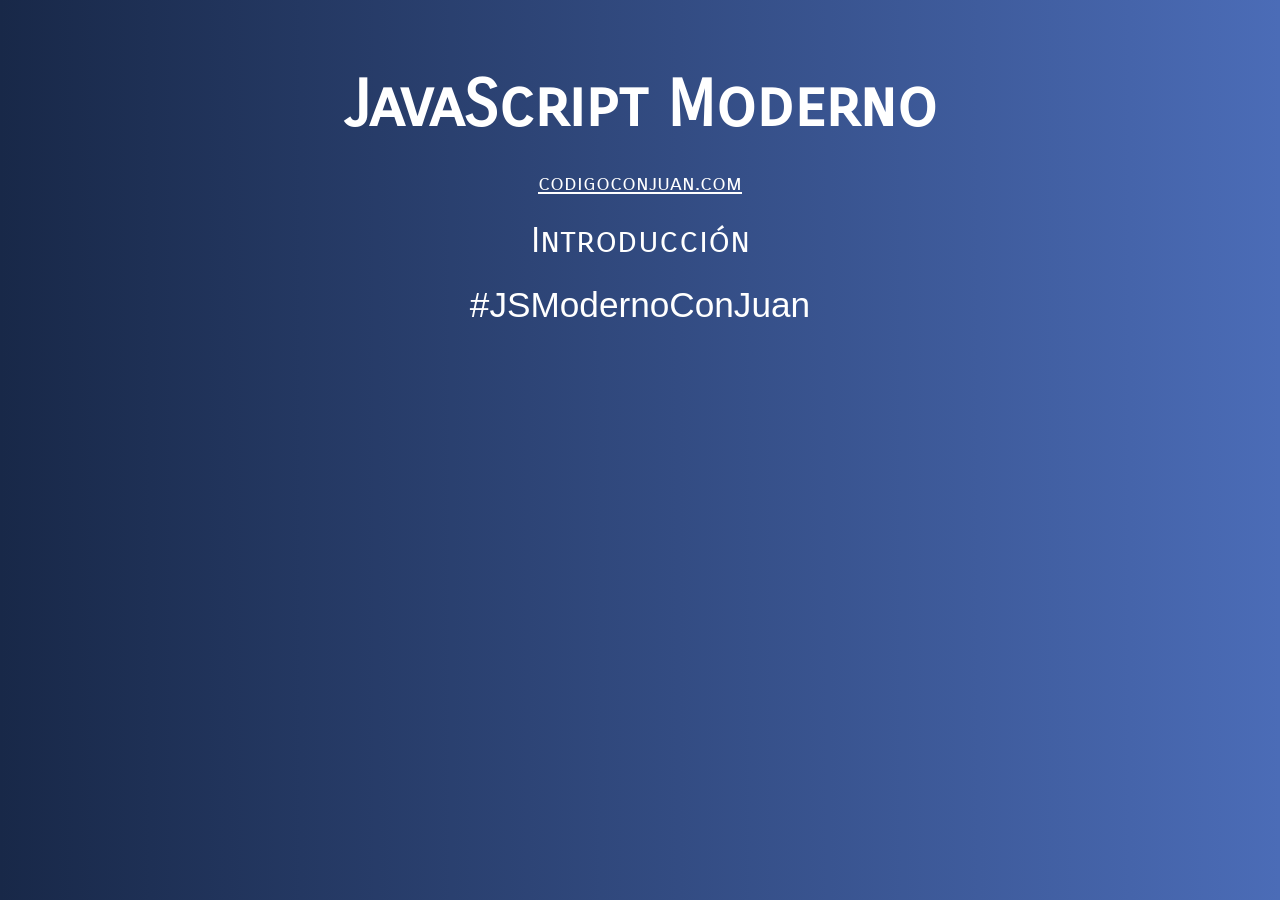
<file: 01-Introduccion/index.html>
<!DOCTYPE html>
<html lang="en">
<head>
    <meta charset="UTF-8">
    <meta name="viewport" content="width=device-width, initial-scale=1.0">
    <title>Document</title>
    <link href="https://fonts.googleapis.com/css2?family=Carrois+Gothic+SC&display=swap" rel="stylesheet"> 
    <link rel="stylesheet" href="../assets/css/style.css">
</head>
<body>
    <div class="contenido">
        <h1>JavaScript Moderno</h1>
        <a href="http://www.codigoconjuan.com" target="_blank">codigoconjuan.com</a>
        <p>Introducción</p>
        <p class="hashtag">#JSModernoConJuan</p>
    </div>
</body>
</html>
</file>
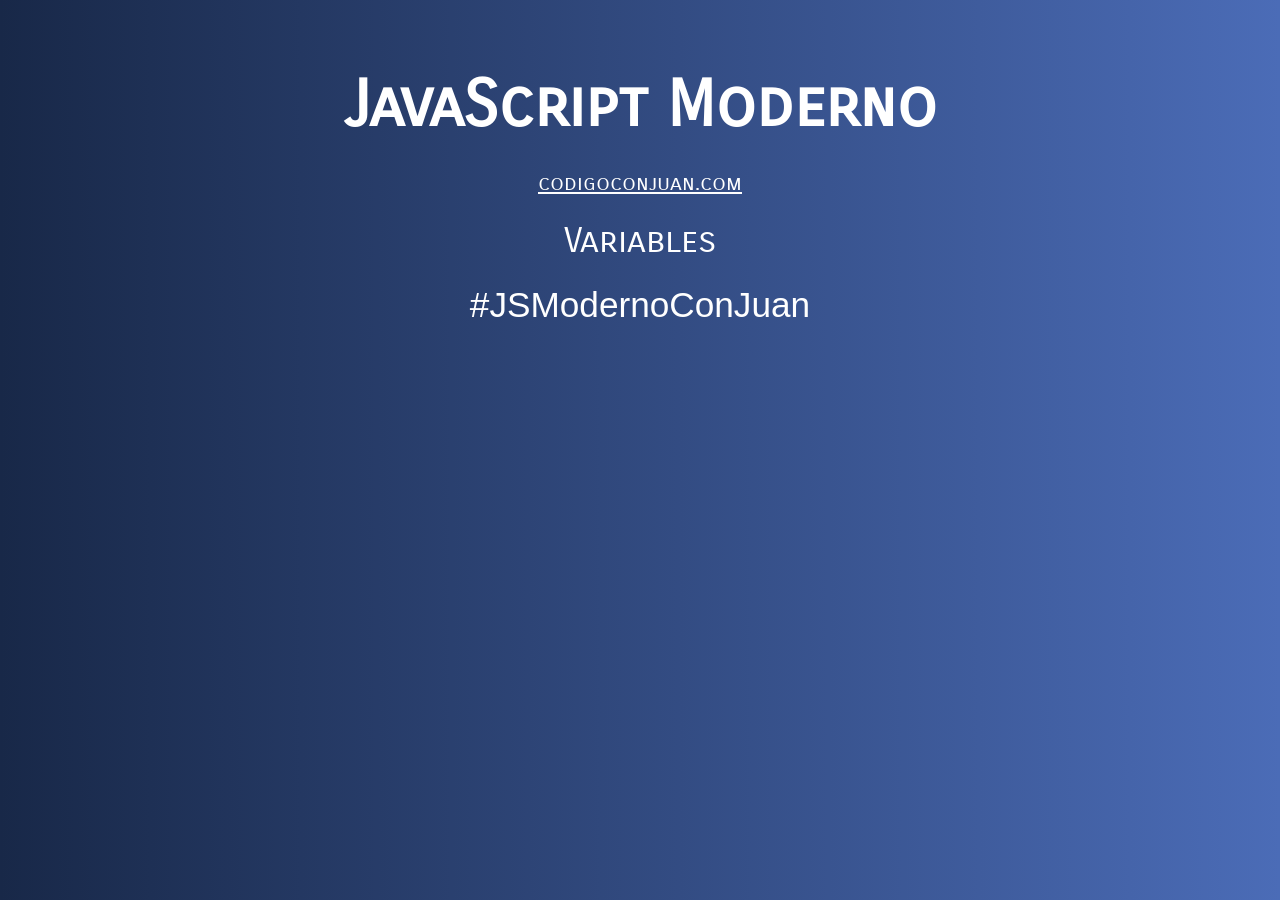
<file: 02-Variables/index.html>
<!DOCTYPE html>
<html lang="en">
<head>
    <meta charset="UTF-8">
    <meta name="viewport" content="width=device-width, initial-scale=1.0">
    <title>Document</title>
    <link href="https://fonts.googleapis.com/css2?family=Carrois+Gothic+SC&display=swap" rel="stylesheet"> 
    <link rel="stylesheet" href="../assets/css/style.css">
</head>
<body>

    <div class="contenido">
        <h1>JavaScript Moderno</h1>
        <a href="http://www.codigoconjuan.com" target="_blank">codigoconjuan.com</a>
        <p>Variables</p>
        <p class="hashtag">#JSModernoConJuan</p>
    </div>

    <!-- <script src="js/01-app.js"></script> -->
    <!-- <script src="js/02-app.js"></script> -->
    <script src="js/03-app.js"></script>
    
</body>
</html>
</file>
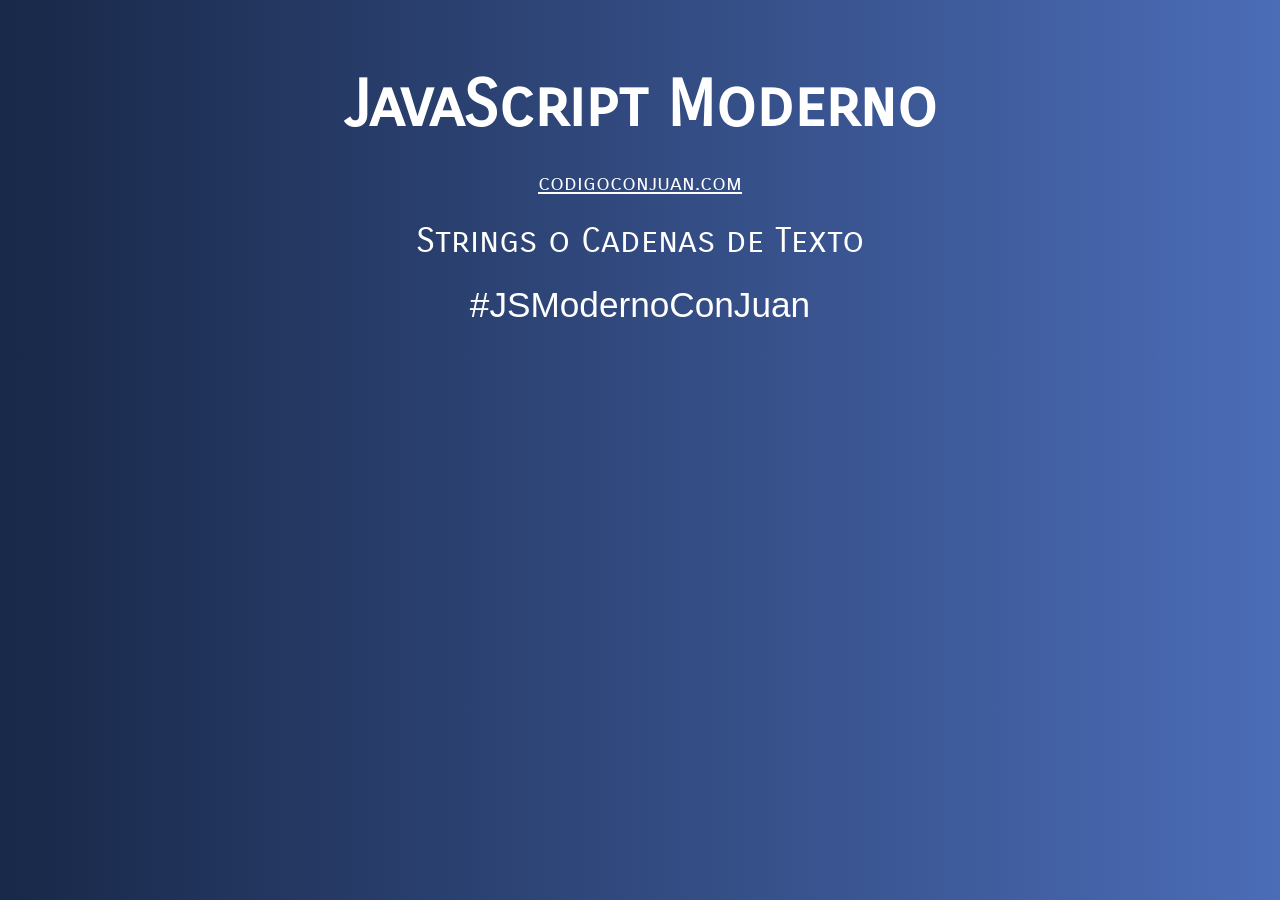
<file: 03-Strings/index.html>
<!DOCTYPE html>
<html lang="en">
<head>
    <meta charset="UTF-8">
    <meta name="viewport" content="width=device-width, initial-scale=1.0">
    <title>Document</title>
    <link href="https://fonts.googleapis.com/css2?family=Carrois+Gothic+SC&display=swap" rel="stylesheet"> 
    <link rel="stylesheet" href="../assets/css/style.css">
</head>
<body>

    <div class="contenido">
        <h1>JavaScript Moderno</h1>
        <a href="http://www.codigoconjuan.com" target="_blank">codigoconjuan.com</a>
        <p>Strings o Cadenas de Texto</p>
        <p class="hashtag">#JSModernoConJuan</p>
    </div>

    <!-- <script src="js/01-app.js"></script> -->
    <!-- <script src="js/02-app.js"></script> -->
    <!-- <script src="js/03-app.js"></script> -->
    <!-- <script src="js/04-app.js"></script> -->
    <!-- <script src="js/05-app.js"></script> -->
    <!-- <script src="js/06-app.js"></script> -->
    <!-- <script src="js/07-app.js"></script> -->
        <!-- ------- REPASAD0------ -->
    
</body>
</html>
</file>
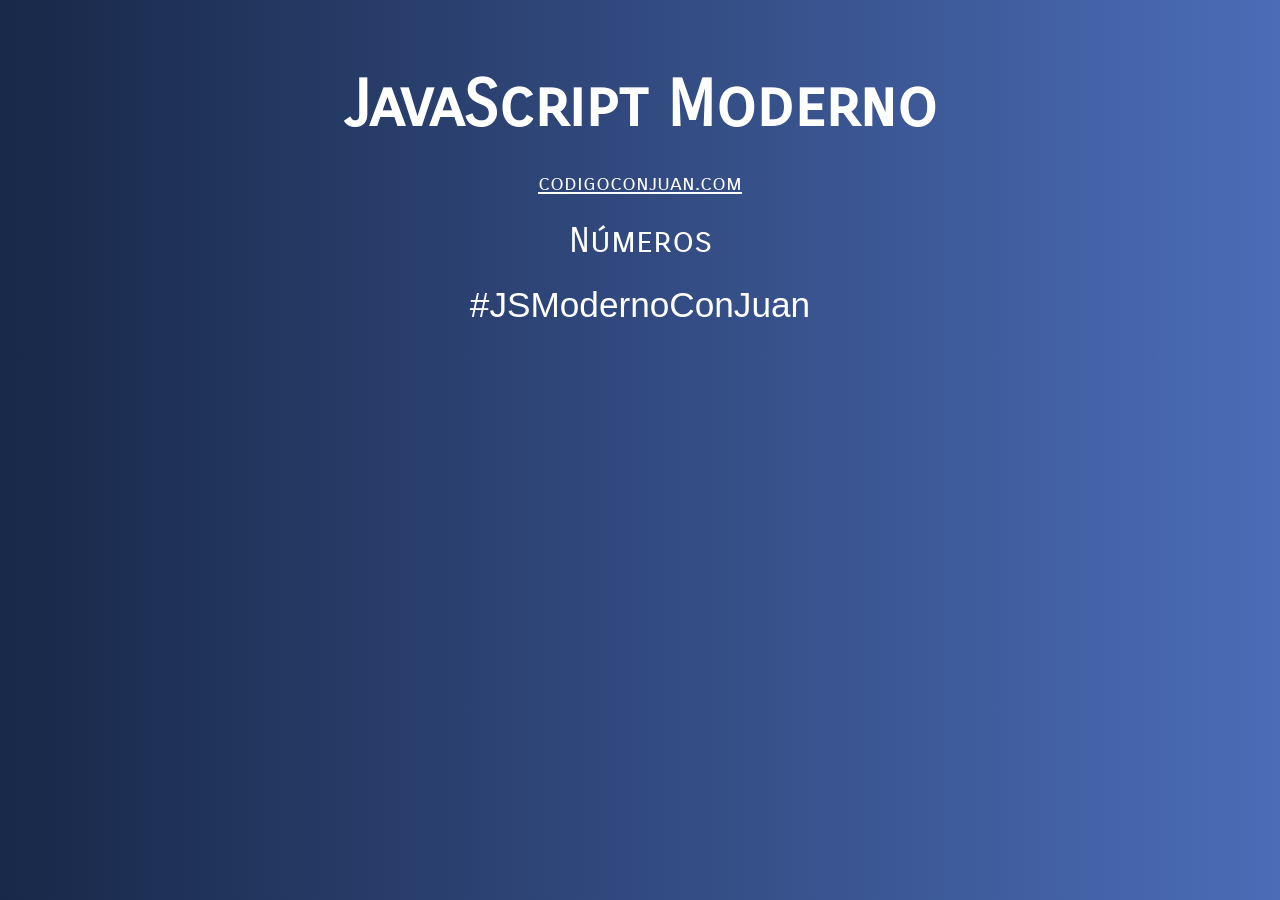
<file: 04-Numeros/index.html>
<!DOCTYPE html>
<html lang="en">
<head>
    <meta charset="UTF-8">
    <meta name="viewport" content="width=device-width, initial-scale=1.0">
    <title>Document</title>
    <link href="https://fonts.googleapis.com/css2?family=Carrois+Gothic+SC&display=swap" rel="stylesheet"> 
    <link rel="stylesheet" href="../assets/css/style.css">
</head>
<body>

    <div class="contenido">
        <h1>JavaScript Moderno</h1>
        <a href="http://www.codigoconjuan.com" target="_blank">codigoconjuan.com</a>
        <p>Números</p>
        <p class="hashtag">#JSModernoConJuan</p>
    </div>

    <!-- <script src="js/01-app.js"></script>  -->
    <!-- <script src="js/02-app.js"></script> -->
    <!-- <script src="js/03-app.js"></script> -->
    <!-- <script src="js/04-app.js"></script> -->
    <!-- <script src="js/05-app.js"></script>  -->
    <!-- <script src="js/06-app.js"></script> -->
         <!-- ------- REPASAD0---------- -->
    
</body>
</html>
</file>
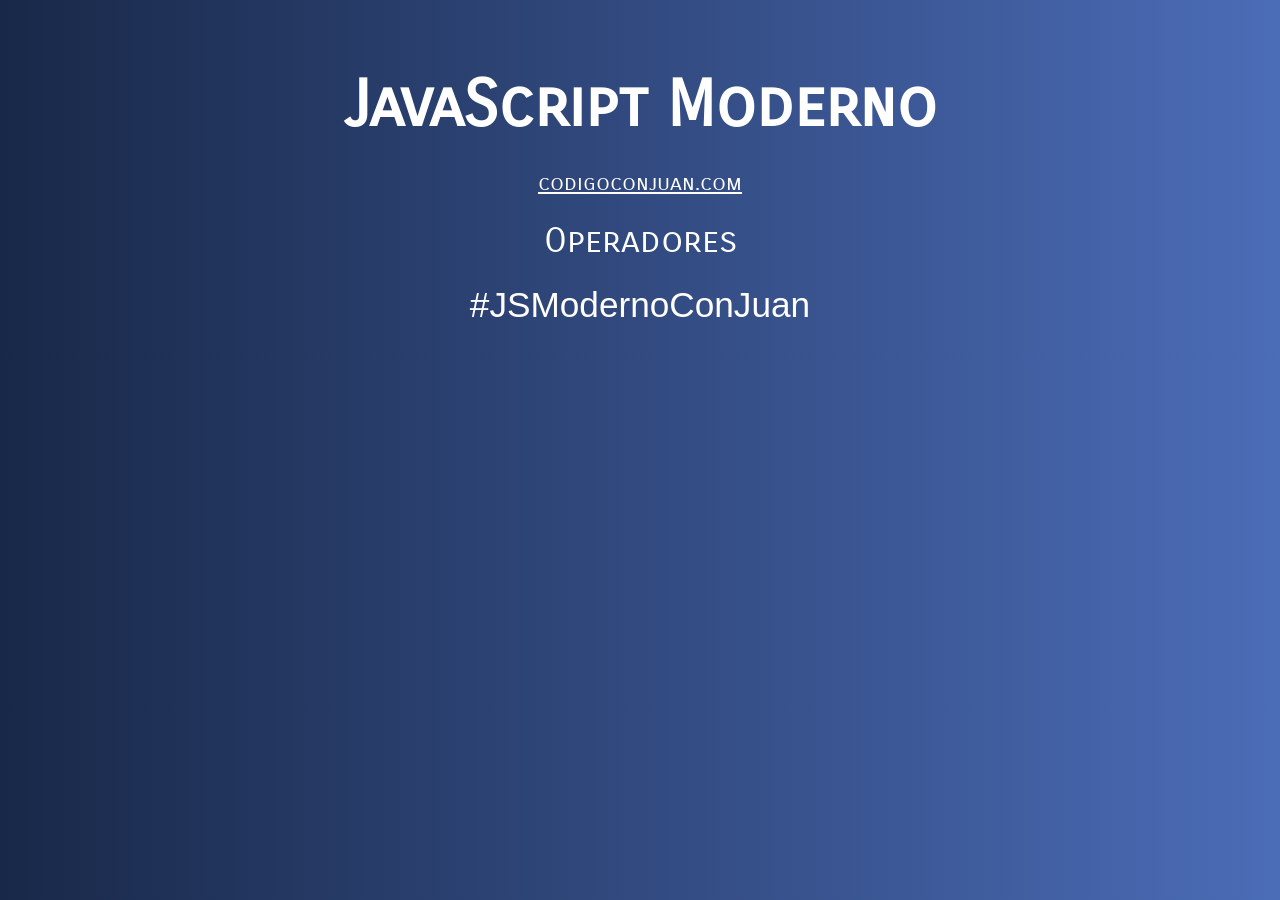
<file: 05-Operadores/index.html>
<!DOCTYPE html>
<html lang="en">
<head>
    <meta charset="UTF-8">
    <meta name="viewport" content="width=device-width, initial-scale=1.0">
    <title>Document</title>
    <link href="https://fonts.googleapis.com/css2?family=Carrois+Gothic+SC&display=swap" rel="stylesheet"> 
    <link rel="stylesheet" href="../assets/css/style.css">
</head>
<body>

    <div class="contenido">
        <h1>JavaScript Moderno</h1>
        <a href="http://www.codigoconjuan.com" target="_blank">codigoconjuan.com</a>
        <p>Operadores</p>
        <p class="hashtag">#JSModernoConJuan</p>
    </div>

    <!-- <script src="js/01-app.js"></script>  -->
    <!-- <script src="js/02-app.js"></script> -->
    <!-- <script src="js/03-app.js"></script> -->
                 <!-- TODO REPASADO -->
    
</body>
</html>
</file>
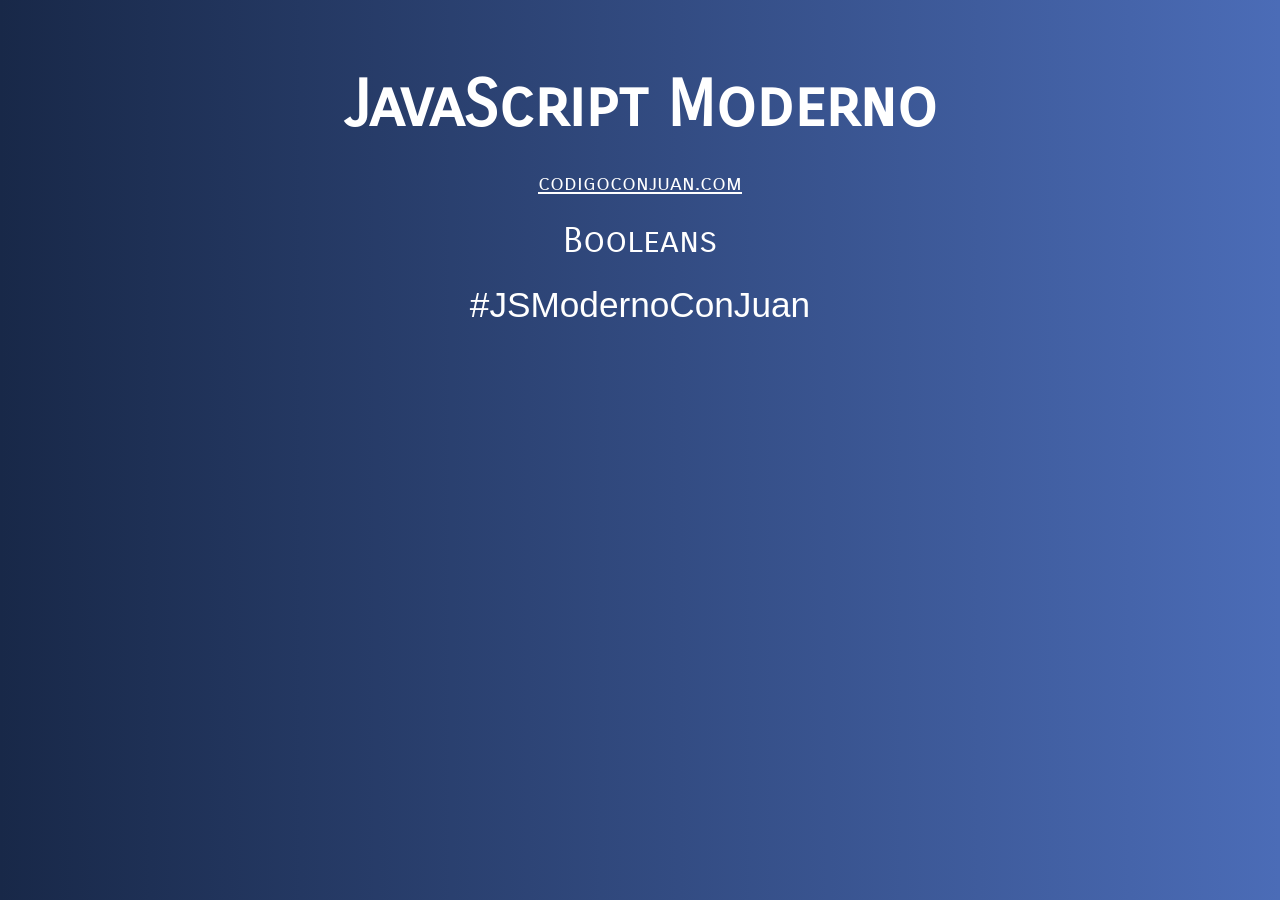
<file: 06-Booleans/index.html>
<!DOCTYPE html>
<html lang="en">
<head>
    <meta charset="UTF-8">
    <meta name="viewport" content="width=device-width, initial-scale=1.0">
    <title>Document</title>
    <link href="https://fonts.googleapis.com/css2?family=Carrois+Gothic+SC&display=swap" rel="stylesheet"> 
    <link rel="stylesheet" href="../assets/css/style.css">
</head>
<body>

    <div class="contenido">
        <h1>JavaScript Moderno</h1>
        <a href="http://www.codigoconjuan.com" target="_blank">codigoconjuan.com</a>
        <p>Booleans</p>
        <p class="hashtag">#JSModernoConJuan</p>
    </div>

    <!-- <script src="js/01-app.js"></script>  -->
    <!-- <script src="js/02-app.js"></script> -->
    <!-- <script src="js/03-app.js"></script> -->
                <!-- TODO REPASADO -->
</body>
</html>
</file>
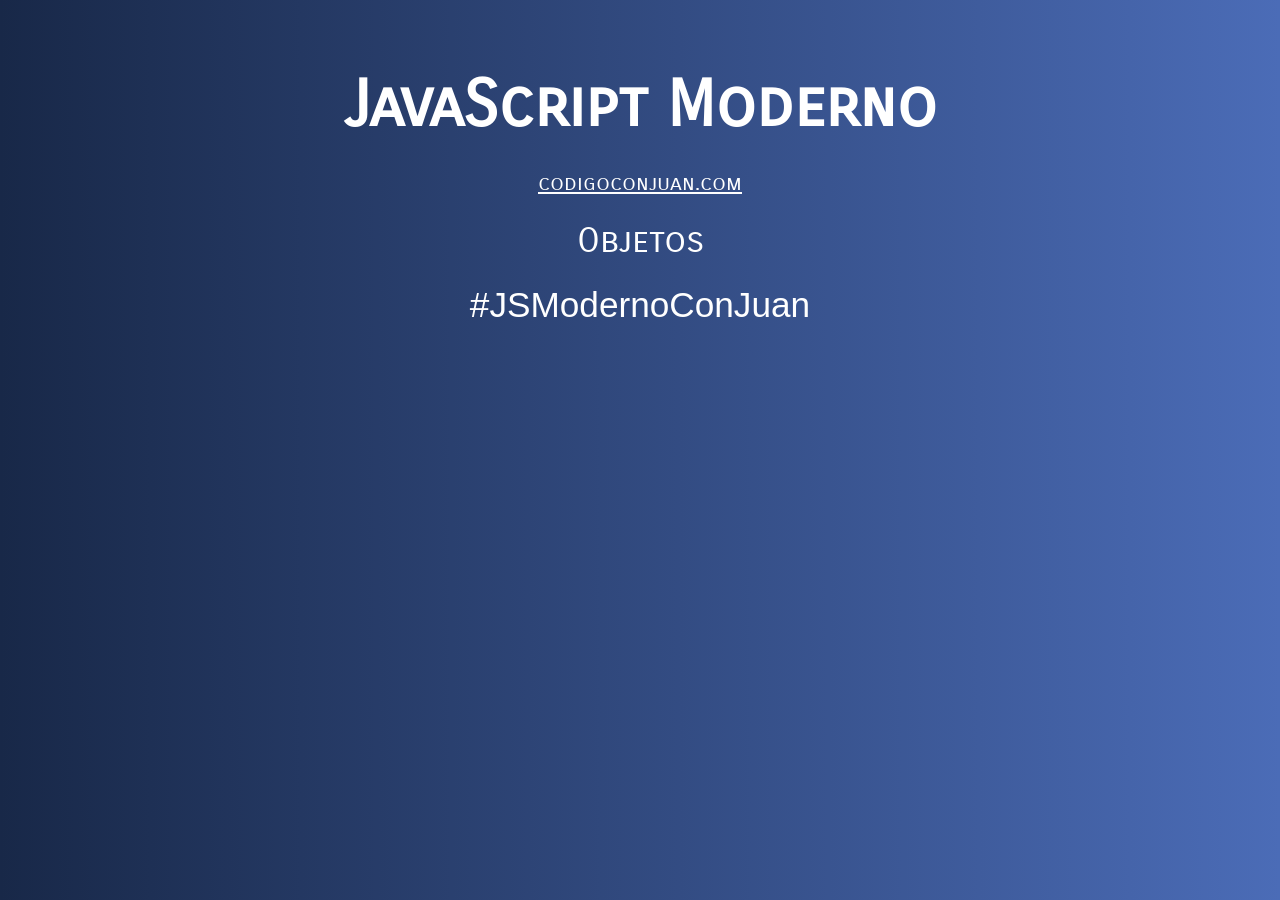
<file: 07-Objetos/index.html>
<!DOCTYPE html>
<html lang="en">

<head>
    <meta charset="UTF-8">
    <meta name="viewport" content="width=device-width, initial-scale=1.0">
    <title>Document</title>
    <link href="https://fonts.googleapis.com/css2?family=Carrois+Gothic+SC&display=swap" rel="stylesheet">
    <link rel="stylesheet" href="../assets/css/style.css">
</head>

<body>

    <div class="contenido">
        <h1>JavaScript Moderno</h1>
        <a href="http://www.codigoconjuan.com" target="_blank">codigoconjuan.com</a>
        <p>Objetos</p>
        <p class="hashtag">#JSModernoConJuan</p>
    </div>

    <!-- <script src="js/01-app.js"></script> -->
    <!-- <script src="js/02-app.js"></script> -->
    <!-- <script src="js/03-app.js"></script> -->
    <!-- <script src="js/04-app.js"></script> -->
    <!-- <script src="js/05-app.js"></script> -->
    <!-- <script src="js/06-app.js"></script> -->
    <!-- <script src="js/07-app.js"></script> -->
    <!-- <script src="js/08-app.js"></script> -->
    <!-- <script src="js/09-app.js"></script> -->
    <!-- <script src="js/10-app.js"></script> -->
    <!-- <script src="js/11-app.js"></script> -->
    <!-- <script src="js/12-app.js"></script> -->
    <!-- <script src="js/13-app.js"></script> -->
           <!---------REPASAD0-------->
</body>

</html>
</file>
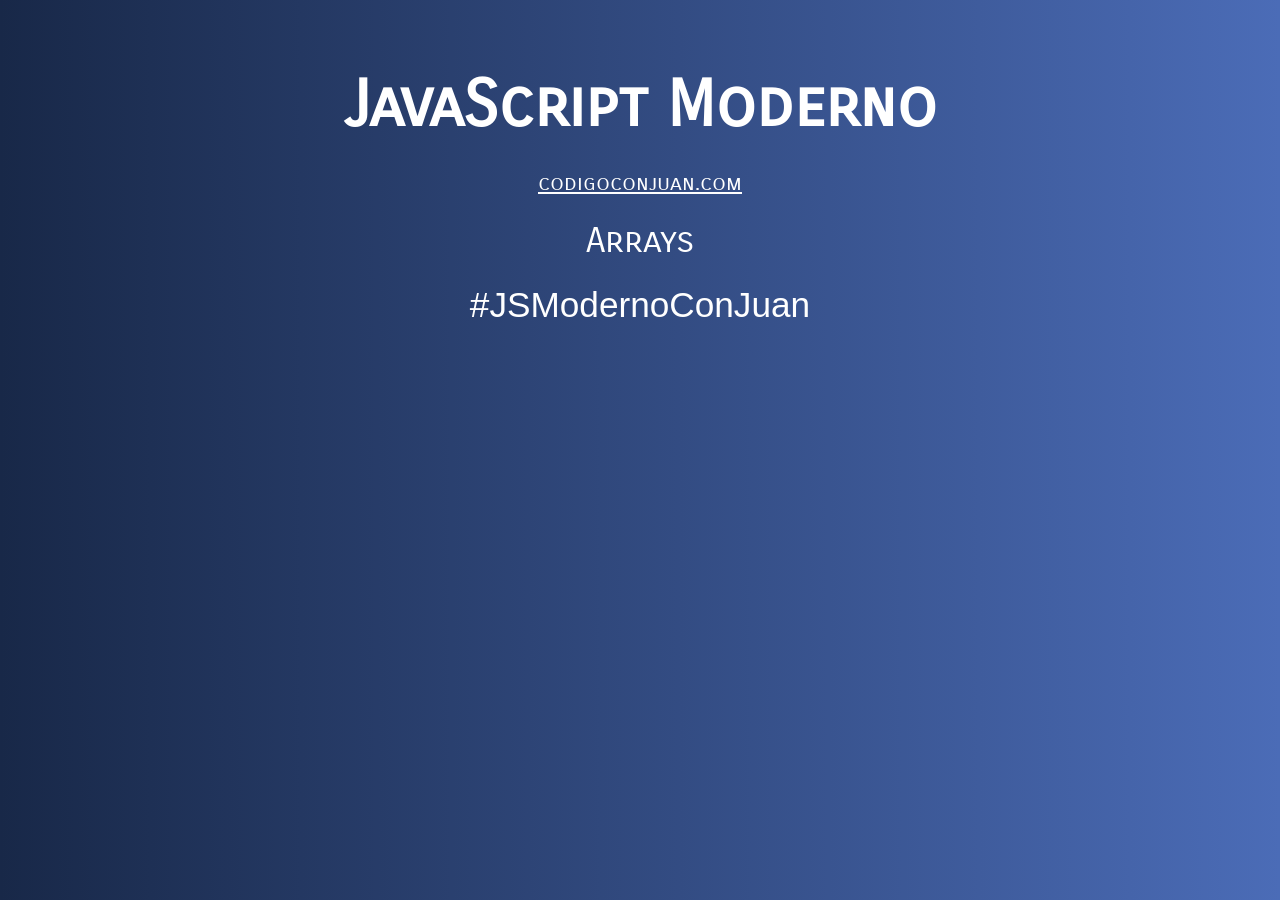
<file: 08-Arrays/index.html>
<!DOCTYPE html>
<html lang="en">
<head>
    <meta charset="UTF-8">
    <meta name="viewport" content="width=device-width, initial-scale=1.0">
    <title>Document</title>
    <link href="https://fonts.googleapis.com/css2?family=Carrois+Gothic+SC&display=swap" rel="stylesheet"> 
    <link rel="stylesheet" href="../assets/css/style.css">
</head>
<body>

    <div class="contenido">
        <h1>JavaScript Moderno</h1>
        <a href="http://www.codigoconjuan.com" target="_blank">codigoconjuan.com</a>
        <p>Arrays</p>
        <p class="hashtag">#JSModernoConJuan</p>
    </div>

    <!-- <script src="js/01-app.js"></script>  -->
    <!-- <script src="js/02-app.js"></script> -->
    <!-- <script src="js/03-app.js"></script> -->
    <!-- <script src="js/04-app.js"></script> -->
    <!-- <script src="js/05-app.js"></script>  -->
    <!-- <script src="js/06-app.js"></script> -->
    <!-- <script src="js/07-app.js"></script> -->
    <!-- <script src="js/08-app.js"></script> -->
    <!-- <script src="js/09-app.js"></script> -->
    <!-- <script src="js/10-app.js"></script> -->
           <!---------REPASAD0-------->
    
</body>
</html>
</file>
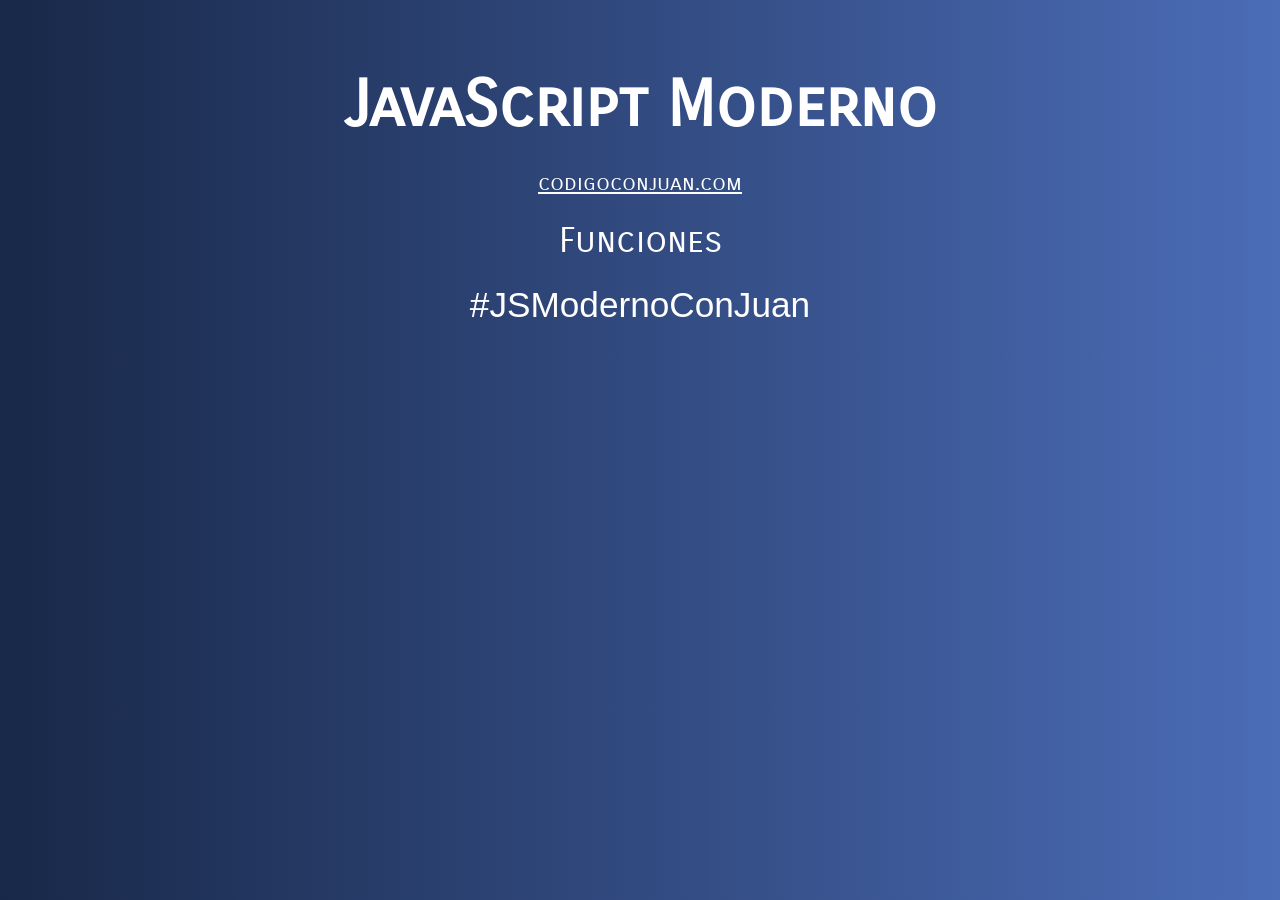
<file: 09-Funciones/index.html>
<!DOCTYPE html>
<html lang="en">
<head>
    <meta charset="UTF-8">
    <meta name="viewport" content="width=device-width, initial-scale=1.0">
    <title>Document</title>
    <link href="https://fonts.googleapis.com/css2?family=Carrois+Gothic+SC&display=swap" rel="stylesheet"> 
    <link rel="stylesheet" href="../assets/css/style.css">
</head>
<body>

    <div class="contenido">
        <h1>JavaScript Moderno</h1>
        <a href="http://www.codigoconjuan.com" target="_blank">codigoconjuan.com</a>
        <p>Funciones</p>
        <p class="hashtag">#JSModernoConJuan</p>
    </div>

    <!-- <script src="js/01-app.js"></script> -->
    <!-- <script src="js/02-app.js"></script> -->
    <!-- <script src="js/03-app.js"></script> -->
    <!-- <script src="js/04-app.js"></script> -->
    <!-- <script src="js/05-app.js"></script>  -->
    <!-- <script src="js/06-app.js"></script> -->
    <!-- <script src="js/07-app.js"></script> -->
    <!-- <script src="js/08-app.js"></script> -->
    <!-- <script src="js/09-app.js"></script> -->
    <!-- <script src="js/10-app.js"></script> -->
    <!-- <script src="js/11-app.js"></script> -->
    <!-- <script src="js/12-app.js"></script> -->
    <!-- <script src="js/13-app.js"></script> -->
                <!-- Todo REPASADO -->

</body>
</html>
</file>
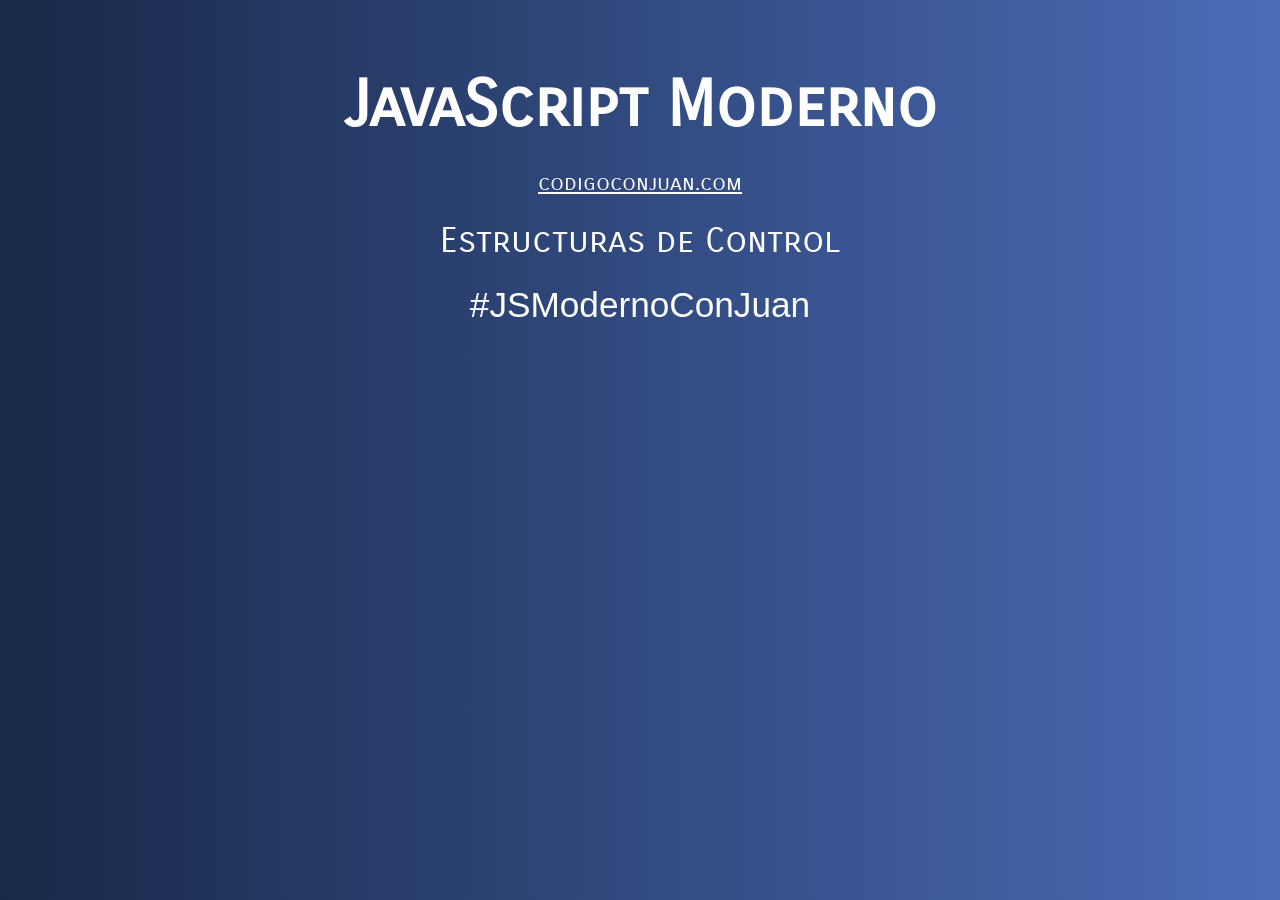
<file: 10-Estructuras/index.html>
<!DOCTYPE html>
<html lang="en">
<head>
    <meta charset="UTF-8">
    <meta name="viewport" content="width=device-width, initial-scale=1.0">
    <title>Document</title>
    <link href="https://fonts.googleapis.com/css2?family=Carrois+Gothic+SC&display=swap" rel="stylesheet"> 
    <link rel="stylesheet" href="../assets/css/style.css">
</head>
<body>

    <div class="contenido">
        <h1>JavaScript Moderno</h1>
        <a href="http://www.codigoconjuan.com" target="_blank">codigoconjuan.com</a>
        <p>Estructuras de Control</p>
        <p class="hashtag">#JSModernoConJuan</p>
    </div>

    <!-- <script src="js/01-app.js"></script>  -->
    <!-- <script src="js/02-app.js"></script>
    <script src="js/03-app.js"></script> -->
    <!-- <script src="js/04-app.js"></script> -->
    <!-- <script src="js/05-app.js"></script>  -->
    <!-- <script src="js/06-app.js"></script> -->
    <!-- <script src="js/07-app.js"></script>
    <script src="js/08-app.js"></script> -->
    <script src="js/09-app.js"></script>
    
</body>
</html>
</file>
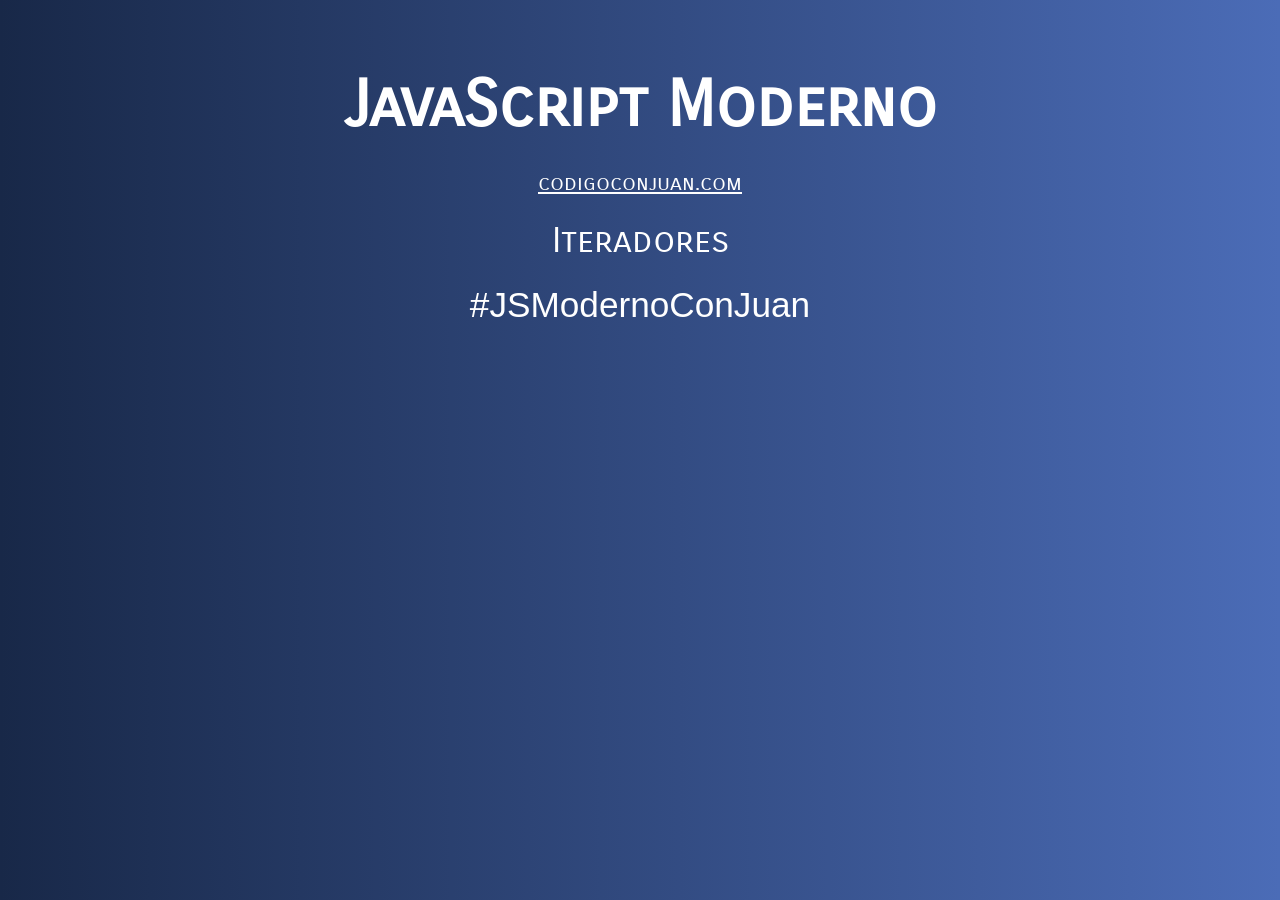
<file: 11-Iteradores/index.html>
<!DOCTYPE html>
<html lang="en">
<head>
    <meta charset="UTF-8">
    <meta name="viewport" content="width=device-width, initial-scale=1.0">
    <title>Document</title>
    <link href="https://fonts.googleapis.com/css2?family=Carrois+Gothic+SC&display=swap" rel="stylesheet"> 
    <link rel="stylesheet" href="../assets/css/style.css">
</head>
<body>

    <div class="contenido">
        <h1>JavaScript Moderno</h1>
        <a href="http://www.codigoconjuan.com" target="_blank">codigoconjuan.com</a>
        <p>Iteradores</p>
        <p class="hashtag">#JSModernoConJuan</p>
    </div>

    <!-- <script src="js/01-app.js"></script>  -->
    <!-- <script src="js/02-app.js"></script> -->
    <!-- <script src="js/03-app.js"></script> -->
    <!-- <script src="js/04-app.js"></script> -->
    <!-- <script src="js/05-app.js"></script>  -->
    <!-- <script src="js/06-app.js"></script> -->
    <!-- <script src="js/07-app.js"></script> -->
    <script src="js/08-app.js"></script>
    
</body>
</html>
</file>
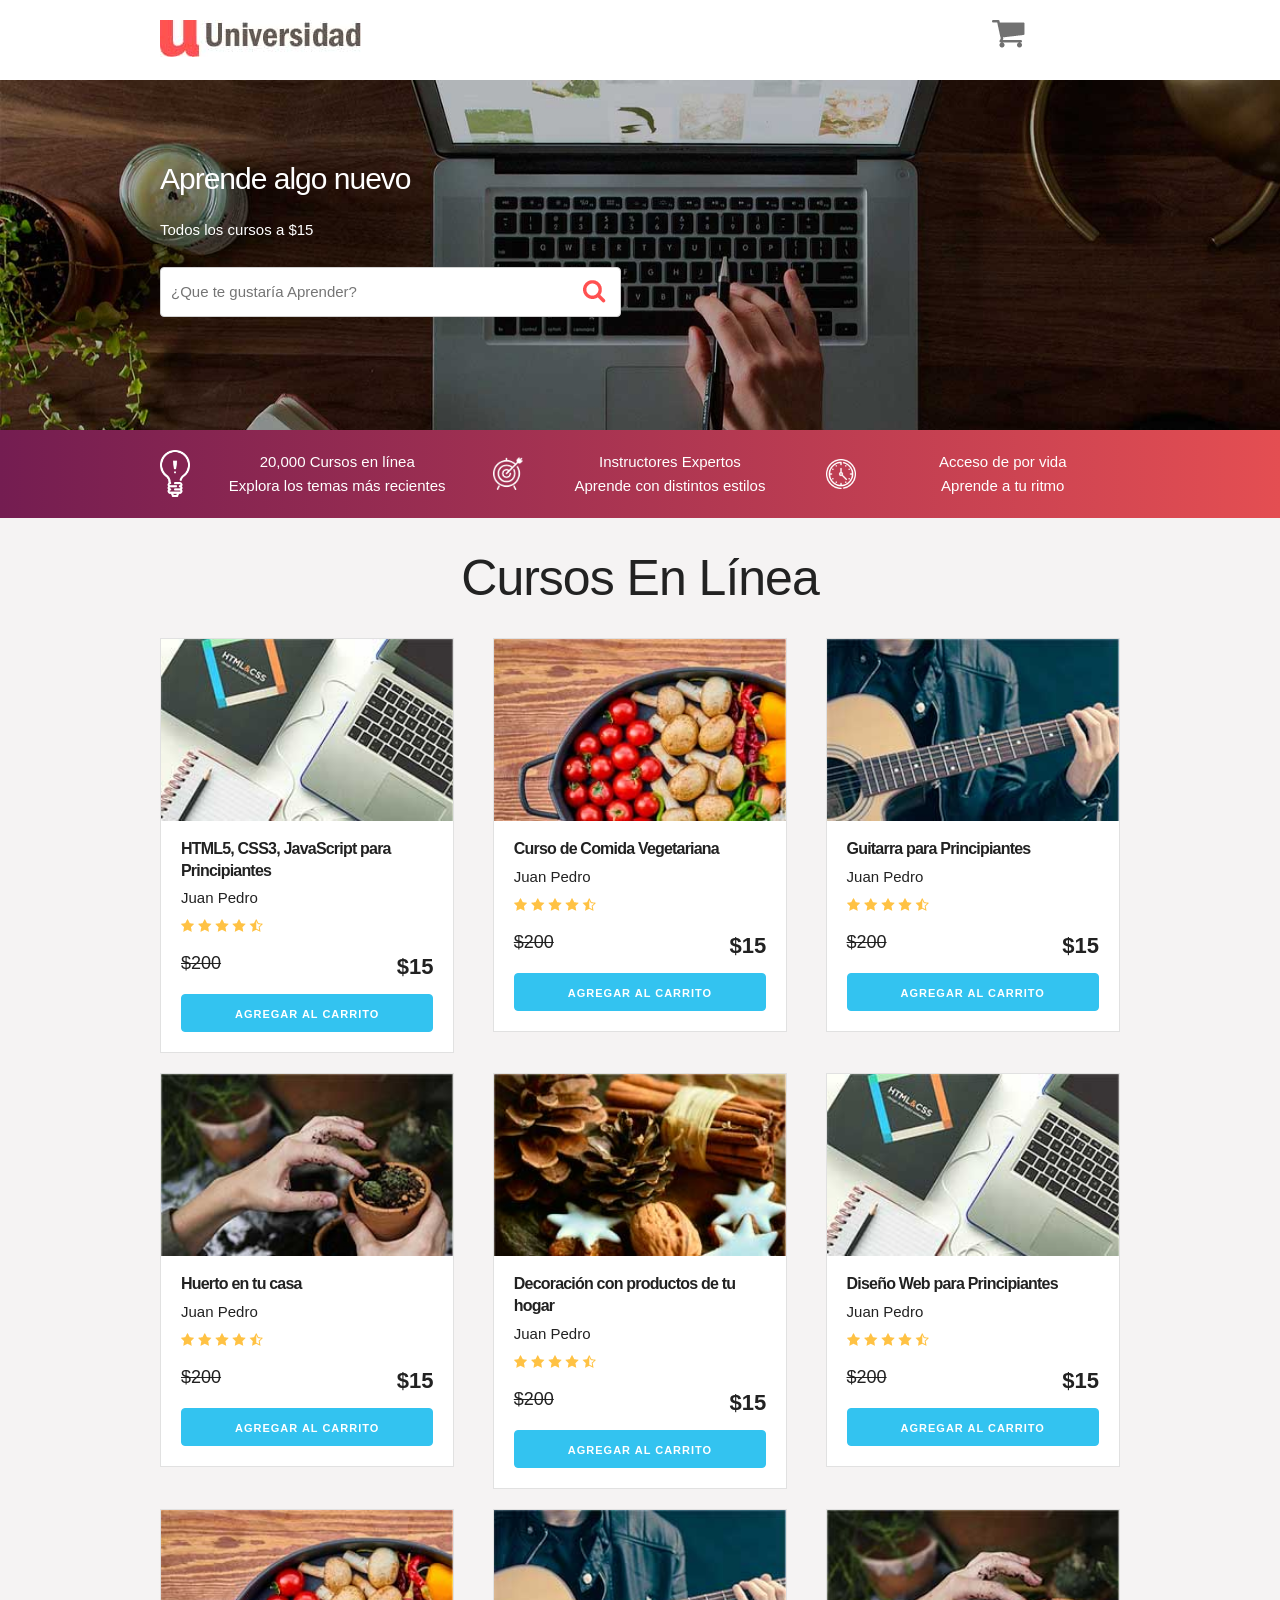
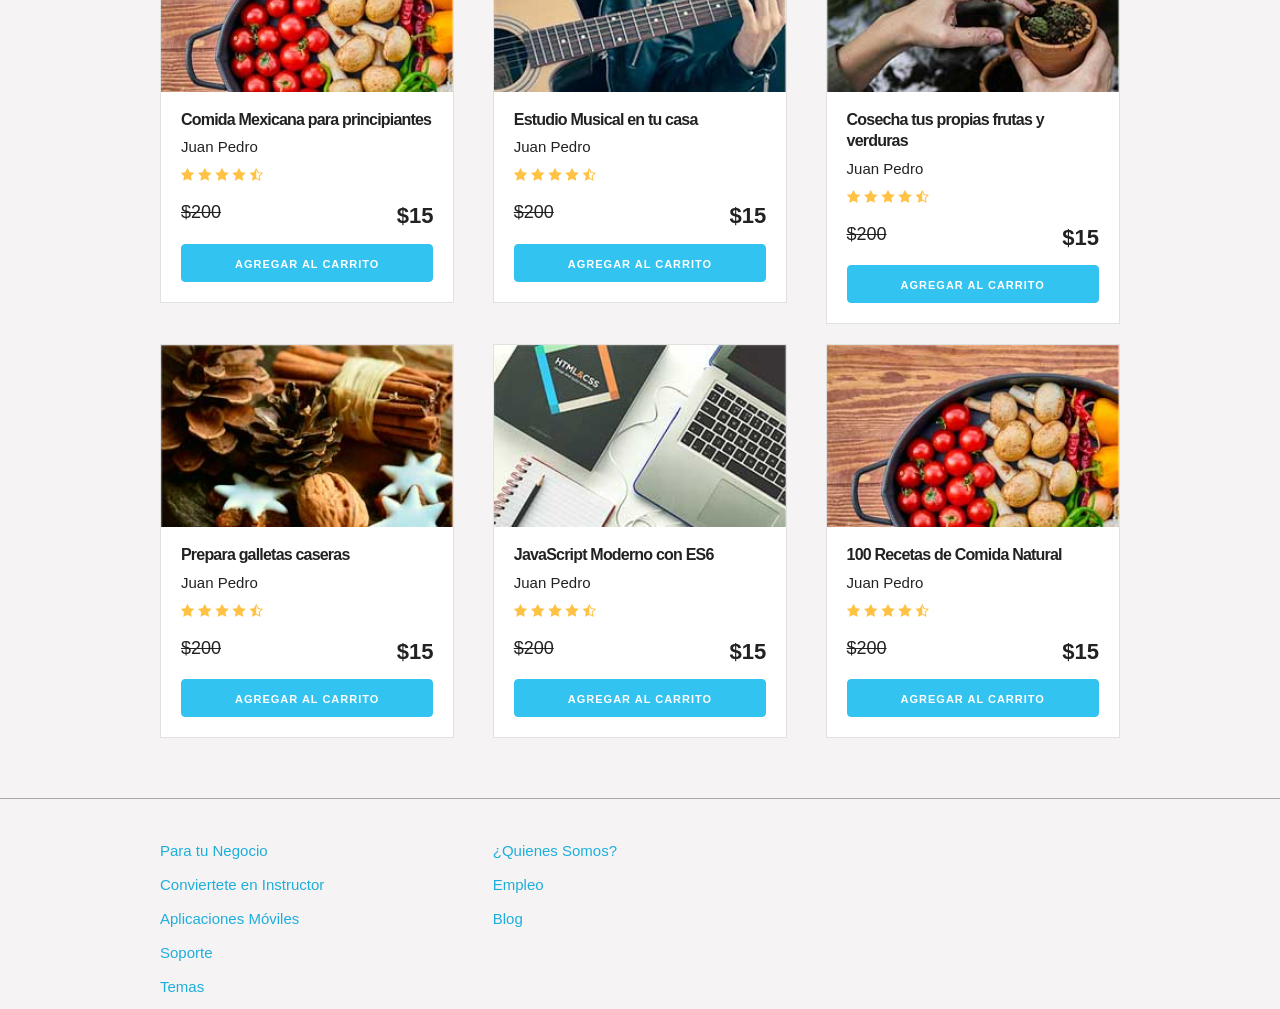
<file: 15-PROYECTO-Carrito/index.html>
<!DOCTYPE html>
<html lang="en">
<head>
    <meta charset="UTF-8">
    <meta name="viewport" content="width=device-width, initial-scale=1.0">
    <meta http-equiv="X-UA-Compatible" content="ie=edge">
    <title>Carrito</title>
    <link rel="stylesheet" href="css/normalize.css">
    <link rel="stylesheet" href="css/skeleton.css">
    <link rel="stylesheet" href="css/custom.css">
</head>
<body>
<header id="header" class="header">
    <div class="container">
        <div class="row">
            <div class="four columns">
                <img src="img/logo.jpg" id="logo">
            </div>
            <div class="two columns u-pull-right">
                <ul>
                    <li class="submenu">
                            <img src="img/cart.png" id="img-carrito">
                            <div id="carrito">
                                    
                                    <table id="lista-carrito" class="u-full-width">
                                        <thead>
                                            <tr>
                                                <th>Imagen</th>
                                                <th>Nombre</th>
                                                <th>Precio</th>
                                                <th>Cantidad</th>
                                                <th></th>
                                            </tr>
                                        </thead>
                                        <tbody></tbody>
                                    </table>

                                    <a href="#" id="vaciar-carrito" class="button u-full-width">Vaciar Carrito</a>
                            </div>
                    </li>
                </ul>
            </div>
        </div> 
    </div>
    </header>


    <div id="hero">
        <div class="container">
            <div class="row">
                    <div class="six columns">
                        <div class="contenido-hero">
                                <h2>Aprende algo nuevo</h2>
                                <p>Todos los cursos a $15</p>
                                <form action="#" id="busqueda" method="post" class="formulario">
                                    <input class="u-full-width" type="text" placeholder="¿Que te gustaría Aprender?" id="buscador">
                                    <input type="submit" id="submit-buscador" class="submit-buscador">
                                </form>
                        </div>
                    </div>
            </div> 
        </div>
    </div>

    <div class="barra">
        <div class="container">
            <div class="row">
                    <div class="four columns icono icono1">
                        <p>20,000 Cursos en línea <br>
                        Explora  los temas más recientes</p>
                    </div>
                    <div class="four columns icono icono2">
                        <p>Instructores Expertos <br>
                        Aprende con distintos estilos</p>
                    </div>
                    <div class="four columns icono icono3">
                        <p>Acceso de por vida <br>
                        Aprende a tu ritmo</p>
                    </div>
            </div>
        </div>

    </div>

    <div id="lista-cursos" class="container">
        <h1 id="encabezado" class="encabezado">Cursos En Línea</h1>
        <div class="row">
            <div class="four columns">
                <div class="card">
                    <img src="img/curso1.jpg" class="imagen-curso u-full-width">
                    <div class="info-card">
                        <h4>HTML5, CSS3, JavaScript para Principiantes</h4>
                        <p>Juan Pedro</p>
                        <img src="img/estrellas.png">
                        <p class="precio">$200  <span class="u-pull-right ">$15</span></p>
                        <a href="#" class="u-full-width button-primary button input agregar-carrito" data-id="1">Agregar Al Carrito</a>
                    </div>
                </div> <!--.card-->
            </div>
            <div class="four columns">
                    <div class="card">
                        <img src="img/curso2.jpg" class="imagen-curso u-full-width">
                        <div class="info-card">
                            <h4>Curso de Comida Vegetariana</h4>
                            <p>Juan Pedro</p>
                            <img src="img/estrellas.png">
                            <p class="precio">$200  <span class="u-pull-right ">$15</span></p>
                            <a href="#" class="u-full-width button-primary button input agregar-carrito" data-id="2">Agregar Al Carrito</a>
                        </div>
                    </div>
            </div>
            <div class="four columns">
                    <div class="card">
                        <img src="img/curso3.jpg" class="imagen-curso u-full-width">
                        <div class="info-card">
                            <h4>Guitarra para Principiantes</h4>
                            <p>Juan Pedro</p>
                            <img src="img/estrellas.png">
                            <p class="precio">$200  <span class="u-pull-right ">$15</span></p>
                            <a href="#" class="u-full-width button-primary button input agregar-carrito" data-id="3">Agregar Al Carrito</a>
                        </div>
                    </div> <!--.card-->
            </div>

        </div> <!--.row-->
        <div class="row">
            <div class="four columns">
                <div class="card">
                    <img src="img/curso4.jpg" class="imagen-curso u-full-width">
                    <div class="info-card">
                        <h4>Huerto en tu casa</h4>
                        <p>Juan Pedro</p>
                        <img src="img/estrellas.png">
                        <p class="precio">$200  <span class="u-pull-right ">$15</span></p>
                        <a href="#" class="u-full-width button-primary button input agregar-carrito" data-id="4">Agregar Al Carrito</a>
                    </div>
                </div> <!--.card-->
            </div>
            <div class="four columns">
                    <div class="card">
                        <img src="img/curso5.jpg" class="imagen-curso u-full-width">
                        <div class="info-card">
                            <h4>Decoración con productos de tu hogar</h4>
                            <p>Juan Pedro</p>
                            <img src="img/estrellas.png">
                            <p class="precio">$200  <span class="u-pull-right ">$15</span></p>
                            <a href="#" class="u-full-width button-primary button input agregar-carrito" data-id="5">Agregar Al Carrito</a>
                        </div>
                    </div> <!--.card-->
            </div>
            <div class="four columns">
                    <div class="card">
                        <img src="img/curso1.jpg" class="imagen-curso u-full-width">
                        <div class="info-card">
                            <h4>Diseño Web para Principiantes</h4>
                            <p>Juan Pedro</p>
                            <img src="img/estrellas.png">
                            <p class="precio">$200  <span class="u-pull-right ">$15</span></p>
                            <a href="#" class="u-full-width button-primary button input agregar-carrito" data-id="6">Agregar Al Carrito</a>
                        </div>
                    </div> <!--.card-->
            </div>
        </div> <!--.row-->
        <div class="row">
            <div class="four columns">
                <div class="card">
                    <img src="img/curso2.jpg" class="imagen-curso u-full-width">
                    <div class="info-card">
                        <h4>Comida Mexicana para principiantes</h4>
                        <p>Juan Pedro</p>
                        <img src="img/estrellas.png">
                        <p class="precio">$200  <span class="u-pull-right ">$15</span></p>
                        <a href="#" class="u-full-width button-primary button input agregar-carrito" data-id="7">Agregar Al Carrito</a>
                    </div>
                </div> <!--.card-->
            </div>
            <div class="four columns">
                    <div class="card">
                        <img src="img/curso3.jpg" class="imagen-curso u-full-width">
                        <div class="info-card">
                            <h4>Estudio Musical en tu casa</h4>
                            <p>Juan Pedro</p>
                            <img src="img/estrellas.png">
                            <p class="precio">$200  <span class="u-pull-right ">$15</span></p>
                            <a href="#" class="u-full-width button-primary button input agregar-carrito" data-id="8">Agregar Al Carrito</a>
                        </div>
                    </div> <!--.card-->
            </div>
            <div class="four columns">
                    <div class="card">
                        <img src="img/curso4.jpg" class="imagen-curso u-full-width">
                        <div class="info-card">
                            <h4>Cosecha tus propias frutas y verduras</h4>
                            <p>Juan Pedro</p>
                            <img src="img/estrellas.png">
                            <p class="precio">$200  <span class="u-pull-right ">$15</span></p>
                            <a href="#" class="u-full-width button-primary button input agregar-carrito" data-id="9">Agregar Al Carrito</a>
                        </div>
                    </div> <!--.card-->
            </div>
        </div> <!--.row-->
        <div class="row">
                <div class="four columns">
                    <div class="card">
                        <img src="img/curso5.jpg" class="imagen-curso u-full-width">
                        <div class="info-card">
                            <h4>Prepara galletas caseras</h4>
                            <p>Juan Pedro</p>
                            <img src="img/estrellas.png">
                            <p class="precio">$200  <span class="u-pull-right ">$15</span></p>
                            <a href="#" class="u-full-width button-primary button input agregar-carrito" data-id="10">Agregar Al Carrito</a>
                        </div>
                    </div> <!--.card-->
                </div>
                <div class="four columns">
                        <div class="card">
                            <img src="img/curso1.jpg" class="imagen-curso u-full-width">
                            <div class="info-card">
                                <h4>JavaScript Moderno con ES6</h4>
                                <p>Juan Pedro</p>
                                <img src="img/estrellas.png">
                                <p class="precio">$200  <span class="u-pull-right ">$15</span></p>
                                <a href="#" class="u-full-width button-primary button input agregar-carrito" data-id="11">Agregar Al Carrito</a>
                            </div>
                        </div> <!--.card-->
                </div>
                <div class="four columns">
                        <div class="card">
                            <img src="img/curso2.jpg" class="imagen-curso u-full-width">
                            <div class="info-card">
                                <h4>100 Recetas de Comida Natural</h4>
                                <p>Juan Pedro</p>
                                <img src="img/estrellas.png">
                                <p class="precio">$200  <span class="u-pull-right ">$15</span></p>
                                <a href="#" class="u-full-width button-primary button input agregar-carrito" data-id="12">Agregar Al Carrito</a>
                            </div>
                        </div> <!--.card-->
                </div>
            </div> <!--.row-->
    </div>  

    <footer id="footer" class="footer">
        <div class="container">
            <div class="row">
                    <div class="four columns">
                            <nav id="principal" class="menu">
                                <a class="enlace" href="#">Para tu Negocio</a>
                                <a class="enlace" href="#">Conviertete en Instructor</a>
                                <a class="enlace" href="#">Aplicaciones Móviles</a>
                                <a class="enlace" href="#">Soporte</a>
                                <a class="enlace" href="#">Temas</a>
                            </nav>
                    </div>
                    <div class="four columns">
                            <nav id="secundaria" class="menu">
                                <a class="enlace" href="#">¿Quienes Somos?</a>
                                <a class="enlace" href="#">Empleo</a>
                                <a class="enlace" href="#">Blog</a>
                            </nav>
                    </div>
            </div>
        </div>
    </footer>

    <script src="js/app.js"></script>

</body>
</html>
</file>
<file: assets/css/style.css>
body {
    background: #4b6cb7;  /* fallback for old browsers */
    background: -webkit-linear-gradient(to right, #182848, #4b6cb7);  /* Chrome 10-25, Safari 5.1-6 */
    background: linear-gradient(to right, #182848, #4b6cb7); /* W3C, IE 10+/ Edge, Firefox 16+, Chrome 26+, Opera 12+, Safari 7+ */
}

h1, p, a {
    font-family: 'Carrois Gothic SC', sans-serif;
    display: block;
    text-align: center;
    line-height:.8;
    color: white;
}
.contenido {
    max-width: 1200px;
    margin: 5rem auto 0 auto;
    color: white;
    font-size: 3rem;
    font-family: 'Carrois Gothic SC', sans-serif;
}
h1 {
    font-size: 4rem;
}
a {
    font-size: 1.4rem;
}
p {
    font-size: 2.2rem;
}

.hashtag {
    font-family: Arial, Helvetica, sans-serif;
}
</file>
<file: 15-PROYECTO-Carrito/css/skeleton.css>
/*
* Skeleton V2.0.4
* Copyright 2014, Dave Gamache
* www.getskeleton.com
* Free to use under the MIT license.
* http://www.opensource.org/licenses/mit-license.php
* 12/29/2014
*/


/* Table of contents
––––––––––––––––––––––––––––––––––––––––––––––––––
- Grid
- Base Styles
- Typography
- Links
- Buttons
- Forms
- Lists
- Code
- Tables
- Spacing
- Utilities
- Clearing
- Media Queries
*/


/* Grid
–––––––––––––––––––––––––––––––––––––––––––––––––– */
.container {
  position: relative;
  width: 100%;
  max-width: 960px;
  margin: 0 auto;
  padding: 0 20px;
  box-sizing: border-box; }
.column,
.columns {
  width: 100%;
  float: left;
  box-sizing: border-box; }

/* For devices larger than 400px */
@media (min-width: 400px) {
  .container {
    width: 85%;
    padding: 0; }
}

/* For devices larger than 550px */
@media (min-width: 550px) {
  .container {
    width: 80%; }
  .column,
  .columns {
    margin-left: 4%; }
  .column:first-child,
  .columns:first-child {
    margin-left: 0; }

  .one.column,
  .one.columns                    { width: 4.66666666667%; }
  .two.columns                    { width: 13.3333333333%; }
  .three.columns                  { width: 22%;            }
  .four.columns                   { width: 30.6666666667%; }
  .five.columns                   { width: 39.3333333333%; }
  .six.columns                    { width: 48%;            }
  .seven.columns                  { width: 56.6666666667%; }
  .eight.columns                  { width: 65.3333333333%; }
  .nine.columns                   { width: 74.0%;          }
  .ten.columns                    { width: 82.6666666667%; }
  .eleven.columns                 { width: 91.3333333333%; }
  .twelve.columns                 { width: 100%; margin-left: 0; }

  .one-third.column               { width: 30.6666666667%; }
  .two-thirds.column              { width: 65.3333333333%; }

  .one-half.column                { width: 48%; }

  /* Offsets */
  .offset-by-one.column,
  .offset-by-one.columns          { margin-left: 8.66666666667%; }
  .offset-by-two.column,
  .offset-by-two.columns          { margin-left: 17.3333333333%; }
  .offset-by-three.column,
  .offset-by-three.columns        { margin-left: 26%;            }
  .offset-by-four.column,
  .offset-by-four.columns         { margin-left: 34.6666666667%; }
  .offset-by-five.column,
  .offset-by-five.columns         { margin-left: 43.3333333333%; }
  .offset-by-six.column,
  .offset-by-six.columns          { margin-left: 52%;            }
  .offset-by-seven.column,
  .offset-by-seven.columns        { margin-left: 60.6666666667%; }
  .offset-by-eight.column,
  .offset-by-eight.columns        { margin-left: 69.3333333333%; }
  .offset-by-nine.column,
  .offset-by-nine.columns         { margin-left: 78.0%;          }
  .offset-by-ten.column,
  .offset-by-ten.columns          { margin-left: 86.6666666667%; }
  .offset-by-eleven.column,
  .offset-by-eleven.columns       { margin-left: 95.3333333333%; }

  .offset-by-one-third.column,
  .offset-by-one-third.columns    { margin-left: 34.6666666667%; }
  .offset-by-two-thirds.column,
  .offset-by-two-thirds.columns   { margin-left: 69.3333333333%; }

  .offset-by-one-half.column,
  .offset-by-one-half.columns     { margin-left: 52%; }

}


/* Base Styles
–––––––––––––––––––––––––––––––––––––––––––––––––– */
/* NOTE
html is set to 62.5% so that all the REM measurements throughout Skeleton
are based on 10px sizing. So basically 1.5rem = 15px :) */
html {
  font-size: 62.5%; }
body {
  font-size: 1.5em; /* currently ems cause chrome bug misinterpreting rems on body element */
  line-height: 1.6;
  font-weight: 400;
  font-family: "Raleway", "HelveticaNeue", "Helvetica Neue", Helvetica, Arial, sans-serif;
  color: #222; }


/* Typography
–––––––––––––––––––––––––––––––––––––––––––––––––– */
h1, h2, h3, h4, h5, h6 {
  margin-top: 0;
  margin-bottom: 2rem;
  font-weight: 300; }
h1 { font-size: 4.0rem; line-height: 1.2;  letter-spacing: -.1rem;}
h2 { font-size: 3.6rem; line-height: 1.25; letter-spacing: -.1rem; }
h3 { font-size: 3.0rem; line-height: 1.3;  letter-spacing: -.1rem; }
h4 { font-size: 2.4rem; line-height: 1.35; letter-spacing: -.08rem; }
h5 { font-size: 1.8rem; line-height: 1.5;  letter-spacing: -.05rem; }
h6 { font-size: 1.5rem; line-height: 1.6;  letter-spacing: 0; }

/* Larger than phablet */
@media (min-width: 550px) {
  h1 { font-size: 5.0rem; }
  h2 { font-size: 4.2rem; }
  h3 { font-size: 3.6rem; }
  h4 { font-size: 3.0rem; }
  h5 { font-size: 2.4rem; }
  h6 { font-size: 1.5rem; }
}

p {
  margin-top: 0; }


/* Links
–––––––––––––––––––––––––––––––––––––––––––––––––– */
a {
  color: #1EAEDB; }
a:hover {
  color: #0FA0CE; }


/* Buttons
–––––––––––––––––––––––––––––––––––––––––––––––––– */
.button,
button,
input[type="submit"],
input[type="reset"],
input[type="button"] {
  display: inline-block;
  height: 38px;
  padding: 0 30px;
  color: #555;
  text-align: center;
  font-size: 11px;
  font-weight: 600;
  line-height: 38px;
  letter-spacing: .1rem;
  text-transform: uppercase;
  text-decoration: none;
  white-space: nowrap;
  background-color: transparent;
  border-radius: 4px;
  border: 1px solid #bbb;
  cursor: pointer;
  box-sizing: border-box; }
.button:hover,
button:hover,
input[type="submit"]:hover,
input[type="reset"]:hover,
input[type="button"]:hover,
.button:focus,
button:focus,
input[type="submit"]:focus,
input[type="reset"]:focus,
input[type="button"]:focus {
  color: #333;
  border-color: #888;
  outline: 0; }
.button.button-primary,
button.button-primary,
input[type="submit"].button-primary,
input[type="reset"].button-primary,
input[type="button"].button-primary {
  color: #FFF;
  background-color: #33C3F0;
  border-color: #33C3F0; }
.button.button-primary:hover,
button.button-primary:hover,
input[type="submit"].button-primary:hover,
input[type="reset"].button-primary:hover,
input[type="button"].button-primary:hover,
.button.button-primary:focus,
button.button-primary:focus,
input[type="submit"].button-primary:focus,
input[type="reset"].button-primary:focus,
input[type="button"].button-primary:focus {
  color: #FFF;
  background-color: #1EAEDB;
  border-color: #1EAEDB; }


/* Forms
–––––––––––––––––––––––––––––––––––––––––––––––––– */
input[type="email"],
input[type="number"],
input[type="search"],
input[type="text"],
input[type="tel"],
input[type="url"],
input[type="password"],
textarea,
select {
  height: 38px;
  padding: 6px 10px; /* The 6px vertically centers text on FF, ignored by Webkit */
  background-color: #fff;
  border: 1px solid #D1D1D1;
  border-radius: 4px;
  box-shadow: none;
  box-sizing: border-box; }
/* Removes awkward default styles on some inputs for iOS */
input[type="email"],
input[type="number"],
input[type="search"],
input[type="text"],
input[type="tel"],
input[type="url"],
input[type="password"],
textarea {
  -webkit-appearance: none;
     -moz-appearance: none;
          appearance: none; }
textarea {
  min-height: 65px;
  padding-top: 6px;
  padding-bottom: 6px; }
input[type="email"]:focus,
input[type="number"]:focus,
input[type="search"]:focus,
input[type="text"]:focus,
input[type="tel"]:focus,
input[type="url"]:focus,
input[type="password"]:focus,
textarea:focus,
select:focus {
  border: 1px solid #33C3F0;
  outline: 0; }
label,
legend {
  display: block;
  margin-bottom: .5rem;
  font-weight: 600; }
fieldset {
  padding: 0;
  border-width: 0; }
input[type="checkbox"],
input[type="radio"] {
  display: inline; }
label > .label-body {
  display: inline-block;
  margin-left: .5rem;
  font-weight: normal; }


/* Lists
–––––––––––––––––––––––––––––––––––––––––––––––––– */
ul {
  list-style: circle inside; }
ol {
  list-style: decimal inside; }
ol, ul {
  padding-left: 0;
  margin-top: 0; }
ul ul,
ul ol,
ol ol,
ol ul {
  margin: 1.5rem 0 1.5rem 3rem;
  font-size: 90%; }
li {
  margin-bottom: 1rem; }


/* Code
–––––––––––––––––––––––––––––––––––––––––––––––––– */
code {
  padding: .2rem .5rem;
  margin: 0 .2rem;
  font-size: 90%;
  white-space: nowrap;
  background: #F1F1F1;
  border: 1px solid #E1E1E1;
  border-radius: 4px; }
pre > code {
  display: block;
  padding: 1rem 1.5rem;
  white-space: pre; }


/* Tables
–––––––––––––––––––––––––––––––––––––––––––––––––– */
th,
td {
  padding: 12px 15px;
  text-align: left;
  border-bottom: 1px solid #E1E1E1; }
th:first-child,
td:first-child {
  padding-left: 0; }
th:last-child,
td:last-child {
  padding-right: 0; }


/* Spacing
–––––––––––––––––––––––––––––––––––––––––––––––––– */
button,
.button {
  margin-bottom: 1rem; }
input,
textarea,
select,
fieldset {
  margin-bottom: 1.5rem; }
pre,
blockquote,
dl,
figure,
table,
p,
ul,
ol,
form {
  margin-bottom: 2.5rem; }


/* Utilities
–––––––––––––––––––––––––––––––––––––––––––––––––– */
.u-full-width {
  width: 100%;
  box-sizing: border-box; }
.u-max-full-width {
  max-width: 100%;
  box-sizing: border-box; }
.u-pull-right {
  float: right; }
.u-pull-left {
  float: left; }


/* Misc
–––––––––––––––––––––––––––––––––––––––––––––––––– */
hr {
  margin-top: 3rem;
  margin-bottom: 3.5rem;
  border-width: 0;
  border-top: 1px solid #E1E1E1; }


/* Clearing
–––––––––––––––––––––––––––––––––––––––––––––––––– */

/* Self Clearing Goodness */
.container:after,
.row:after,
.u-cf {
  content: "";
  display: table;
  clear: both; }


/* Media Queries
–––––––––––––––––––––––––––––––––––––––––––––––––– */
/*
Note: The best way to structure the use of media queries is to create the queries
near the relevant code. For example, if you wanted to change the styles for buttons
on small devices, paste the mobile query code up in the buttons section and style it
there.
*/


/* Larger than mobile */
@media (min-width: 400px) {}

/* Larger than phablet (also point when grid becomes active) */
@media (min-width: 550px) {}

/* Larger than tablet */
@media (min-width: 750px) {}

/* Larger than desktop */
@media (min-width: 1000px) {}

/* Larger than Desktop HD */
@media (min-width: 1200px) {}
</file>
<file: 15-PROYECTO-Carrito/css/custom.css>
html {
    font-size: 62.5%;
}
body {
    background-color: #f5f3f3
}
h1 {
    text-align: center;
}
h2 {
    font-size: 3rem;
}
h4 {
    font-size: 16px;
    font-weight: 700;
}
header {
    padding: 20px 0 0 0;
    background: white;
    text-align: center;
}
@media (min-width: 750px) {
    header {
        text-align: left;
    }
}
.borrar-curso {
    background-color: red;
    border-radius: 50%;
    padding: 5px 10px;
    text-decoration: none;
    color: white;
    font-weight: bold;
}

ul {
    list-style: none;
}
#hero {
    background-image:url(../img/hero.jpg);
    height: 350px;
    background-size: cover;
}
#encabezado {
    margin: 30px 0;
}
.submenu {
    position: relative;
}

.submenu #carrito{
    display: none;
}
.submenu:hover #carrito{
    display: block;
    position: absolute;
    right:0;

    top:100%;
    z-index: 1;
    background-color: white;
    padding: 20px;
    min-height: 400px;
    min-width: 300px;
}
.vacio {
    padding: 10px;
    background-color: crimson;
    text-align: center;
    border-radius: 10px;
    color: white;
}
.contenido-hero {
    margin-top: 80px;
    color: white;
}
.contenido-hero form {
    position: relative;
    margin-bottom: 0;
}
.contenido-hero form #buscador {
    height: 50px;
    margin-bottom: 0;
}
.contenido-hero form .submit-buscador {
    position: absolute;
    right:0;
    top:0;
    height: 100%;
    padding: 0;
    display: block;
    text-indent: -9999px;
    width: 50px;
    background-image: url(../img/lupa.png);
    background-position: right center;
    background-repeat: no-repeat;
    border:none;
}


.barra {
    padding: 20px 0;
    background: #741d51; /* Old browsers */
    background: -moz-linear-gradient(left, #741d51 0%, #e44e52 100%); /* FF3.6-15 */
    background: -webkit-linear-gradient(left, #741d51 0%,#e44e52 100%); /* Chrome10-25,Safari5.1-6 */
    background: linear-gradient(to right, #741d51 0%,#e44e52 100%); /* W3C, IE10+, FF16+, Chrome26+, Opera12+, Safari7+ */
    filter: progid:DXImageTransform.Microsoft.gradient( startColorstr='#741d51', endColorstr='#e44e52',GradientType=1 ); /* IE6-9 */
}

.barra p {
    margin:0;
    color: white;
}
.icono {
    background-repeat: no-repeat;
    background-position: left center;
    padding-left: 60px;
    background-size: 30px;
    margin-bottom: 40px;
    text-align: center;
}
@media (min-width: 750px) {
    .icono {
        margin-bottom:0;
    }
}
.icono1 {
    background-image: url(../img/icono1.png);
}
.icono2 {
    background-image: url(../img/icono2.png);
}
.icono3 {
    background-image: url(../img/icono3.png);
}

#lista-cursos .row {
    margin-bottom:20px;
}
.agregar-carrito {
    margin:10px 0;
}

.card {
    text-align: center;
    border: 1px solid #e1e1e1;
    background: white;
}
@media (min-width: 550px) {
    .card {
        text-align: left;
    }
}
.info-card  {
    padding: 10px 20px;
}

.info-card p, 
.card h4 {
    margin-bottom: 5px;
}
.info-card .precio {
    text-decoration: line-through;
    font-size: 18px;
    margin-top: 10px;
}
.info-card .precio span {
    font-weight: 700;
    font-size: 22px;
}


.footer {
    margin-top: 40px;
    border-top:1px solid #aaa;;
    padding-top: 40px;   
}
.footer .menu a{
display: block;
margin-bottom: 10px;
text-decoration: none;
}
</file>
